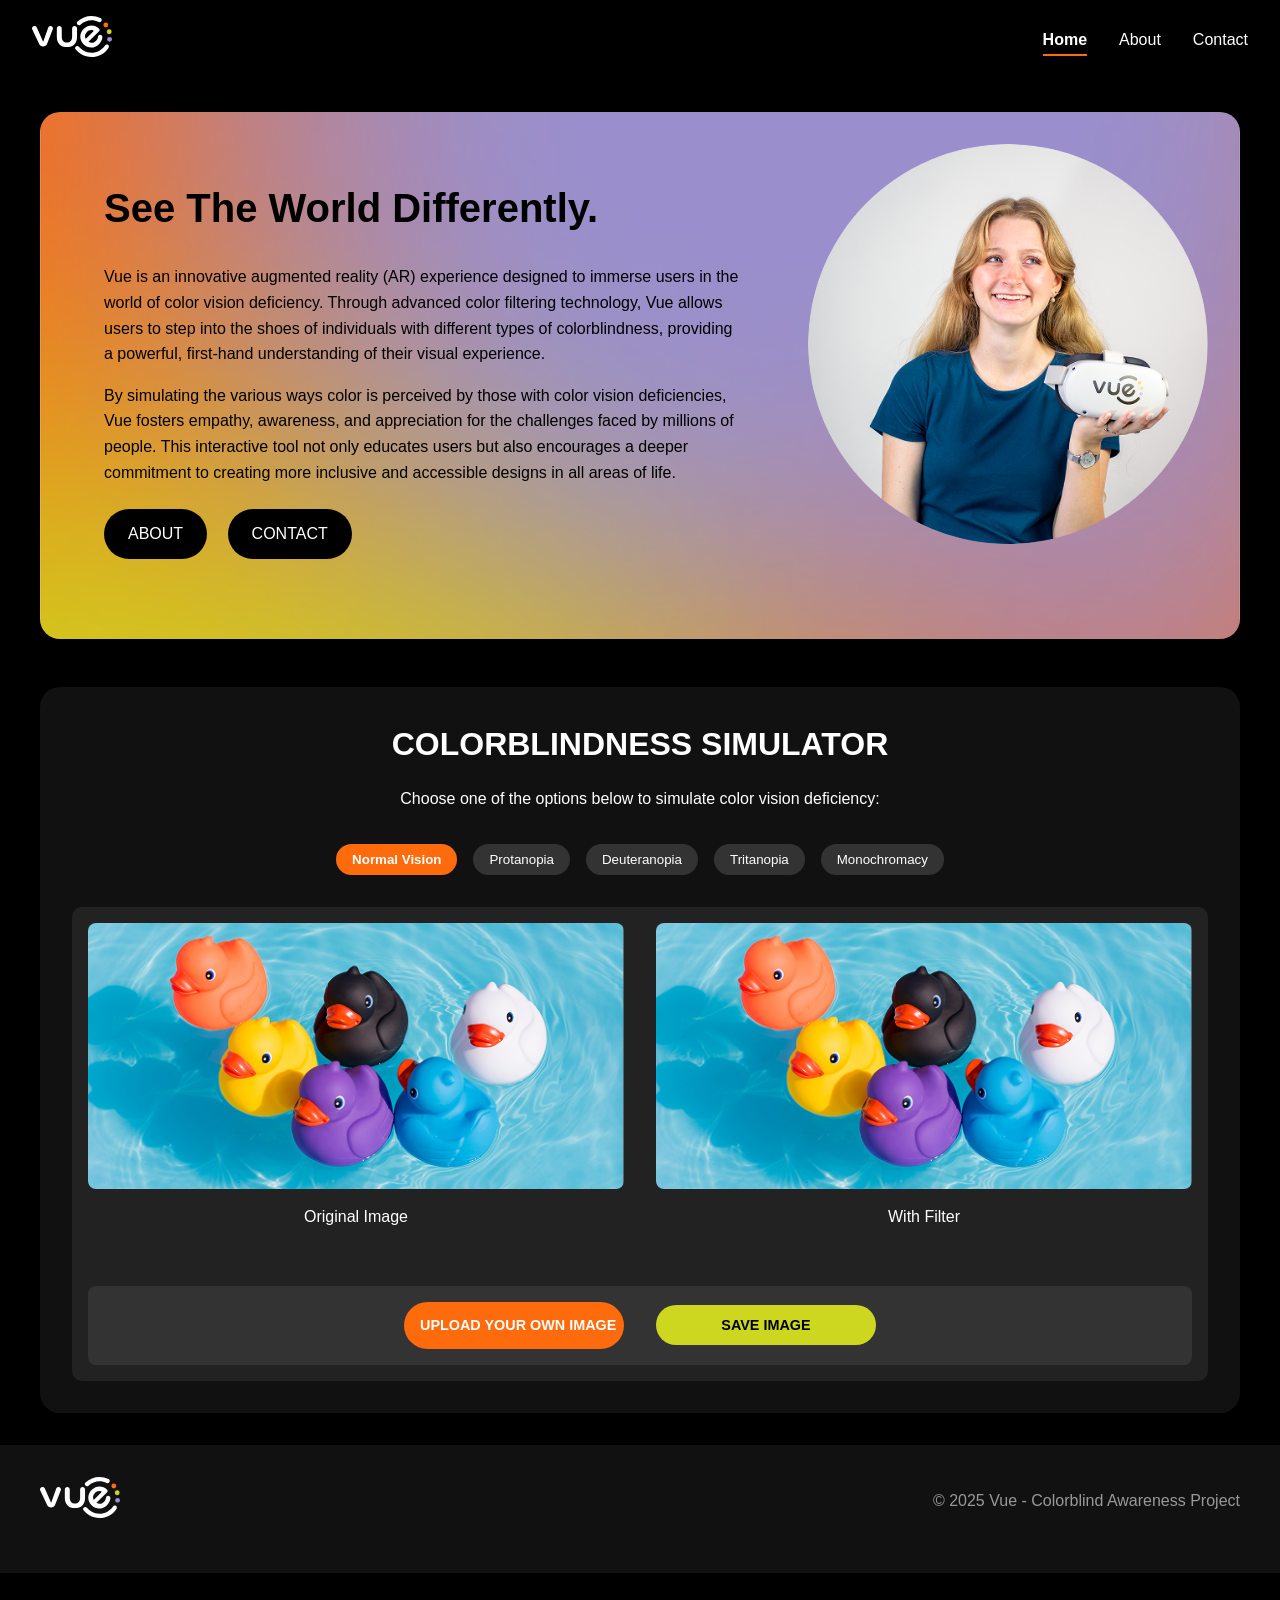
<file: index.html>
<!DOCTYPE html>
<html lang="en">
<head>
    <meta charset="UTF-8">
    <meta name="viewport" content="width=device-width, initial-scale=1.0">
    <title>Vue - Colorblind Awareness</title>
    <link rel="stylesheet" href="styles.css">
    <link rel="preconnect" href="https://fonts.googleapis.com">
    <link rel="preconnect" href="https://fonts.gstatic.com" crossorigin>
    <link href="https://fonts.googleapis.com/css2?family=Poppins:wght@400;500;600;700&display=swap" rel="stylesheet">
    <link href="https://fonts.cdnfonts.com/css/all-round-gothic" rel="stylesheet">
    <link href="https://fonts.cdnfonts.com/css/futura-pt" rel="stylesheet">
</head>
<body>
    <header>
        <div class="logo">
            <a href="index.html">
                <img src="Vue.svg" alt="Vue Logo">
            </a>
        </div>
        <nav>
            <ul>
                <li><a href="index.html" class="active">Home</a></li>
                <li><a href="about.html">About</a></li>
                <li><a href="contact.html">Contact</a></li>
            </ul>
        </nav>
    </header>

    <main>
        <!-- Home Page -->
        <section class="page active home-page">
            <div class="hero-container">
                <div class="hero-content">
                    <h1>See The World Differently.</h1>
                    <p>Vue is an innovative augmented reality (AR) experience designed to immerse users in the world of color vision deficiency. Through advanced color filtering technology, Vue allows users to step into the shoes of individuals with different types of colorblindness, providing a powerful, first-hand understanding of their visual experience.</p>
                    
                    <p>By simulating the various ways color is perceived by those with color vision deficiencies, Vue fosters empathy, awareness, and appreciation for the challenges faced by millions of people. This interactive tool not only educates users but also encourages a deeper commitment to creating more inclusive and accessible designs in all areas of life.</p>
                    
                    <div class="hero-buttons">
                        <a href="about.html" class="btn-primary">ABOUT</a>
                        <a href="contact.html" class="btn-primary">CONTACT</a>
                    </div>
                </div>
                <div class="hero-image">
                    <img src="greta_vue 1.png" alt="Person wearing VR headset" class="circular-image">
                </div>
            </div>
            
            <div class="simulator-section">
                <h2>COLORBLINDNESS SIMULATOR</h2>
                <p>Choose one of the options below to simulate color vision deficiency:</p>
                
                <div class="filter-controls">
                    <button class="filter-btn active" data-filter="normal">Normal Vision</button>
                    <button class="filter-btn" data-filter="protanopia">Protanopia</button>
                    <button class="filter-btn" data-filter="deuteranopia">Deuteranopia</button>
                    <button class="filter-btn" data-filter="tritanopia">Tritanopia</button>
                    <button class="filter-btn" data-filter="monochromacy">Monochromacy</button>
                </div>
                
                <div class="simulation-container" id="imageDemo">
                    <div class="simulation-images">
                        <div class="image-pair">
                            <div class="image-wrapper">
                                <img src="H_Img.png" alt="Original image" class="original-image">
                                <p>Original Image</p>
                            </div>
                            <div class="image-wrapper">
                                <img src="H_Img.png" alt="Filtered image" class="filtered-image">
                                <p>With Filter</p>
                            </div>
                        </div>
                    </div>
                    
                    <div class="simulator-actions">
                        <div class="upload-container">
                            <label for="imageUpload" class="upload-label">UPLOAD YOUR OWN IMAGE</label>
                            <input type="file" id="imageUpload" accept="image/*" class="file-input">
                        </div>
                        <button id="saveImage" class="save-btn">SAVE IMAGE</button>
                    </div>
                </div>
            </div>
        </section>
    </main>

    <footer>
        <div class="footer-content">
            <div class="footer-logo">
                <img src="Vue.svg" alt="Vue Logo" width="80">
            </div>
            <div class="footer-info">
                <p>&copy; 2025 Vue - Colorblind Awareness Project</p>
            </div>
        </div>
    </footer>

    <script src="script.js"></script>
</body>
</html>
</file>
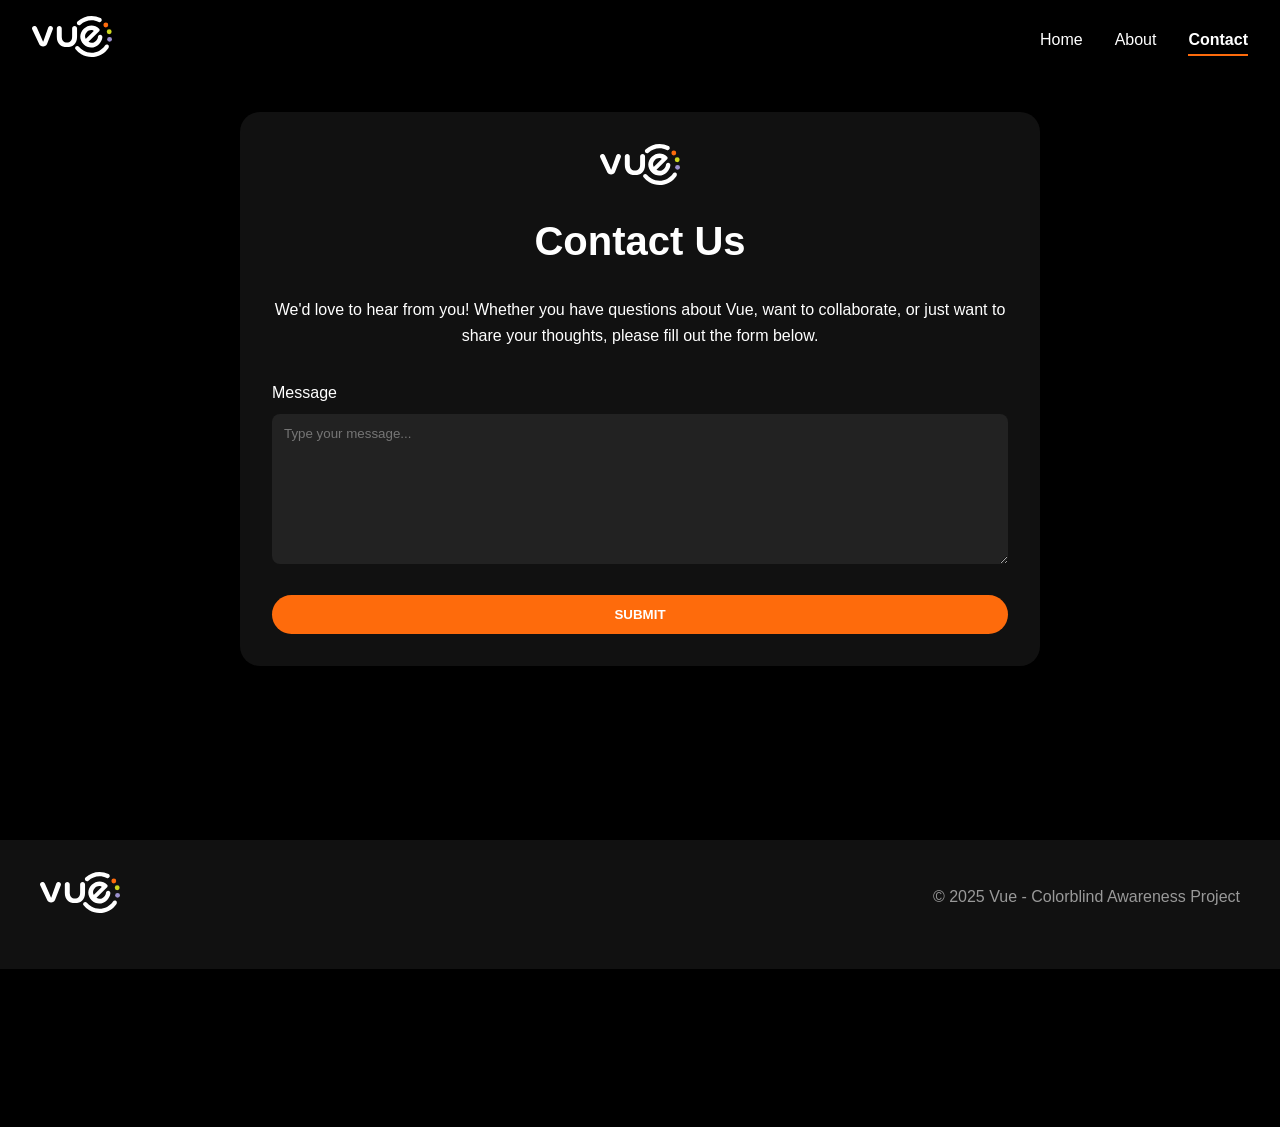
<file: contact.html>
<!DOCTYPE html>
<html lang="en">
<head>
    <meta charset="UTF-8">
    <meta name="viewport" content="width=device-width, initial-scale=1.0">
    <title>Contact - Vue Colorblind Awareness</title>
    <link rel="stylesheet" href="styles.css">
    <link rel="preconnect" href="https://fonts.googleapis.com">
    <link rel="preconnect" href="https://fonts.gstatic.com" crossorigin>
    <link href="https://fonts.googleapis.com/css2?family=Poppins:wght@400;500;600;700&display=swap" rel="stylesheet">
    <link href="https://fonts.cdnfonts.com/css/all-round-gothic" rel="stylesheet">
    <link href="https://fonts.cdnfonts.com/css/futura-pt" rel="stylesheet">
</head>
<body>
    <header>
        <div class="logo">
            <a href="index.html">
                <img src="Vue.svg" alt="Vue Logo" width="60" height="40">
            </a>
        </div>
        <nav>
            <ul>
                <li><a href="index.html">Home</a></li>
                <li><a href="about.html">About</a></li>
                <li><a href="contact.html" class="active">Contact</a></li>
            </ul>
        </nav>
    </header>

    <main>
        <!-- Contact Page -->
        <section class="page active contact-page">
            <div class="contact-container">
                <div class="contact-content">
                    <div class="contact-header">
                        <img src="Vue.svg" alt="Vue Logo" class="contact-logo">
                        <h1>Contact Us</h1>
                        <p>We'd love to hear from you! Whether you have questions about Vue, want to collaborate, or just want to share your thoughts, please fill out the form below.</p>
                    </div>
                    <div class="contact-form">
                        <form id="contactForm">
                            <div class="form-group">
                                <label for="message">Message</label>
                                <textarea id="message" name="message" class="message-area" placeholder="Type your message..." required></textarea>
                            </div>
                            <button type="submit" class="submit-btn">SUBMIT</button>
                        </form>
                    </div>
                </div>
            </div>
        </section>
    </main>

    <footer>
        <div class="footer-content">
            <div class="footer-logo">
                <img src="Vue.svg" alt="Vue Logo" width="80">
            </div>
            <div class="footer-info">
                <p>&copy; 2025 Vue - Colorblind Awareness Project</p>
            </div>
        </div>
    </footer>

    <script src="script.js"></script>
</body>
</html>
</file>
<file: styles.css>
/* Global Styles */
* {
    margin: 0;
    padding: 0;
    box-sizing: border-box;
}

body {
    font-family: 'Futura PT', 'Futura', sans-serif;
    line-height: 1.6;
    color: #FFFFFF;
    background-color: #000000;
}

a {
    text-decoration: none;
    color: inherit;
}

ul {
    list-style: none;
}

h1, h2, h3 {
    font-family: 'All Round Gothic', sans-serif;
    margin-bottom: 1.5rem;
    font-weight: 700;
}

h1 {
    font-size: 2.5rem;
}

h2 {
    font-size: 2rem;
}

h3 {
    font-size: 1.5rem;
}

p {
    margin-bottom: 1rem;
}

/* Header Styles */
header {
    display: flex;
    justify-content: space-between;
    align-items: center;
    padding: 1rem 2rem;
    background-color: #000000;
    position: sticky;
    top: 0;
    z-index: 100;
}

.logo {
    display: flex;
    align-items: center;
}

.logo img {
    width: 80px;
    height: auto;
}

nav ul {
    display: flex;
    gap: 2rem;
}

nav a {
    font-weight: 300;
    padding: 0.5rem 0;
    position: relative;
    transition: all 0.3s;
}

nav a:hover {
    font-weight: 600;
}

nav a.active {
    font-weight: 600;
}

nav a.active::after {
    content: '';
    position: absolute;
    bottom: 0;
    left: 0;
    width: 100%;
    height: 2px;
    background-color: #FE6B0C;
}

/* Main Content Styles */
main {
    min-height: calc(100vh - 140px);
}

.page {
    padding: 2rem;
}

/* Button Styles */
.btn-primary {
    display: inline-block;
    padding: 0.75rem 1.5rem;
    background-color: #000000;
    color: #FFFFFF;
    border: none;
    border-radius: 25px;
    font-weight: 500;
    cursor: pointer;
    transition: opacity 0.3s;
    font-family: 'Futura PT', 'Futura', sans-serif;
    text-align: center;
    margin-right: 1rem;
    margin-bottom: 1rem;
}

.btn-primary:hover {
    opacity: 0.9;
}

/* Home Page Styles */
.home-page {
    background-color: #000000;
}

.hero-container {
    display: flex;
    flex-wrap: wrap;
    align-items: flex-start;
    justify-content: space-between;
    max-width: 1200px;
    margin: 0 auto 3rem;
    padding: 2rem;
    border-radius: 20px;
    color: #000000;
    background-image: url('Frame 36353 1.png');
    background-size: cover;
    background-position: center;
}

.hero-content {
    flex: 1;
    min-width: 300px;
    padding: 2rem;
    margin-right: 2rem;
}

.hero-image {
    flex: 0 0 400px;
    display: flex;
    justify-content: center;
    align-items: center;
    height: 100%;
}

.circular-image {
    width: 400px;
    height: 400px;
    border-radius: 50%;
    object-fit: cover;
}

.hero-buttons {
    margin-top: 1.5rem;
}

/* Simulator Section */
.simulator-section {
    max-width: 1200px;
    margin: 0 auto;
    padding: 2rem;
    background-color: #111;
    border-radius: 20px;
}

.simulator-section h2 {
    text-align: center;
    margin-bottom: 1rem;
    color: #FFFFFF;
}

.simulator-section p {
    text-align: center;
    margin-bottom: 2rem;
}

.filter-controls {
    display: flex;
    flex-wrap: wrap;
    justify-content: center;
    gap: 1rem;
    margin-bottom: 2rem;
}

.filter-btn {
    padding: 0.5rem 1rem;
    background-color: #333;
    color: #FFFFFF;
    border: none;
    border-radius: 25px;
    cursor: pointer;
    transition: all 0.3s;
    font-family: 'Futura PT', 'Futura', sans-serif;
    font-weight: 500;
}

.filter-btn:hover {
    background-color: #444;
}

.filter-btn.active {
    background-color: #FE6B0C;
    color: #FFFFFF;
    font-weight: bold;
}

.simulation-container {
    background-color: #222;
    border-radius: 10px;
    overflow: hidden;
    padding: 1rem;
}

.simulation-images {
    margin-bottom: 1.5rem;
}

.image-pair {
    display: flex;
    flex-wrap: wrap;
    justify-content: center;
    gap: 2rem;
}

.image-wrapper {
    flex: 1;
    min-width: 300px;
    text-align: center;
}

.image-wrapper img {
    width: 100%;
    height: auto;
    border-radius: 8px;
    margin-bottom: 0.5rem;
}

.simulator-actions {
    display: flex;
    justify-content: center;
    align-items: center;
    gap: 2rem;
    padding: 1rem;
    background-color: #333;
    border-radius: 8px;
}

.upload-container {
    text-align: center;
}

.upload-label {
    display: inline-block;
    padding: 0.75rem 1rem;
    background-color: #FE6B0C;
    color: #FFFFFF;
    border-radius: 25px;
    cursor: pointer;
    transition: opacity 0.3s;
    font-weight: 600;
    font-family: 'Futura PT', 'Futura', sans-serif;
    width: 220px;
    text-align: center;
    text-transform: uppercase;
    white-space: nowrap;
    font-size: 0.9rem;
}

.upload-label:hover {
    opacity: 0.9;
}

.file-input {
    display: none;
}

.save-btn {
    padding: 0.75rem 1rem;
    background-color: #CDD71F;
    color: #000000;
    border: none;
    border-radius: 25px;
    font-weight: 600;
    cursor: pointer;
    transition: opacity 0.3s;
    font-family: 'Futura PT', 'Futura', sans-serif;
    width: 220px;
    text-transform: uppercase;
    font-size: 0.9rem;
    text-align: center;
}

.save-btn:hover {
    opacity: 0.9;
}

/* About Page Styles */
.about-page {
    background-color: #000000;
}

.about-hero {
    display: flex;
    flex-wrap: wrap;
    align-items: flex-start;
    justify-content: space-between;
    max-width: 1200px;
    margin: 0 auto 3rem;
    padding: 2rem 2rem 2rem 2rem;
}

.about-hero-content {
    flex: 1;
    min-width: 300px;
    max-width: 60%;
    padding-right: 2rem;
}

.about-hero-image {
    flex: 0 0 40%;
    display: flex;
    justify-content: flex-end;
    align-items: flex-start;
    padding-right: 0;
}

.about-image {
    max-width: 100%;
    height: auto;
    border-radius: 10px;
}

/* Colorblindness Types Section */
.colorblindness-types {
    max-width: 1200px;
    margin: 0 auto 3rem;
}

.type-dropdown {
    margin-bottom: 1rem;
    border-radius: 4px;
    overflow: hidden;
}

.type-header {
    display: flex;
    justify-content: space-between;
    align-items: center;
    padding: 1rem;
    background-color: #111;
    cursor: pointer;
}

.type-header h3 {
    margin: 0;
    color: #FFFFFF;
}

.dropdown-toggle {
    background-color: #FE6B0C;
    color: #FFFFFF;
    border: none;
    border-radius: 50%;
    width: 30px;
    height: 30px;
    font-size: 1.2rem;
    display: flex;
    align-items: center;
    justify-content: center;
    cursor: pointer;
    transition: transform 0.3s;
}

.dropdown-toggle:hover {
    opacity: 0.9;
}

.dropdown-toggle.active {
    transform: rotate(45deg);
}

.type-content {
    background-color: #222;
    padding: 0;
    max-height: 0;
    overflow: hidden;
    transition: max-height 0.3s ease-in-out;
    height: auto;
    position: relative;
}

.type-content p {
    padding: 0 1rem;
    margin: 0;
    opacity: 0;
    transition: opacity 0.3s ease-in-out;
}

.type-content.active {
    padding: 1rem 0;
    max-height: 300px;
}

.type-content.active p {
    opacity: 1;
}

/* Pilestone Section */
.pilestone-section {
    display: flex;
    flex-wrap: wrap;
    align-items: flex-start;
    justify-content: space-between;
    max-width: 1200px;
    margin: 3rem auto;
    padding: 2rem;
    background-color: #111;
    border-radius: 20px;
}

.pilestone-header {
    width: 100%;
    display: flex;
    justify-content: flex-start;
    margin-bottom: 2rem;
    align-items: flex-start;
}

.pilestone-header img {
    width: 80px;
    height: auto;
}

.pilestone-content {
    flex: 1;
    min-width: 300px;
    max-width: 60%;
    margin-right: 2rem;
}

.pilestone-content h3 {
    margin-top: 1.5rem;
    margin-bottom: 1rem;
}

.pilestone-image {
    flex: 0 0 300px;
    display: flex;
    justify-content: flex-end;
    align-items: flex-start;
}

.pilestone-img {
    max-width: 100%;
    height: auto;
    border-radius: 10px;
}

/* Video Section */
.video-section {
    max-width: 800px;
    margin: 3rem auto;
    text-align: center;
}

.video-section video {
    width: 100%;
    border-radius: 10px;
    box-shadow: 0 5px 15px rgba(0, 0, 0, 0.3);
}

/* Team Section */
.team-section {
    max-width: 1200px;
    margin: 3rem auto;
    padding: 2rem;
    background-color: #111;
    border-radius: 20px;
    text-align: center;
}

.team-header {
    text-align: center;
    margin-bottom: 2rem;
}

.team-members {
    display: grid;
    grid-template-columns: repeat(auto-fit, minmax(200px, 1fr));
    gap: 2rem;
    max-width: 1000px;
    margin: 0 auto;
}

.team-member {
    text-align: center;
}

.team-member h3 {
    font-size: 1.3rem;
    color: #FFFFFF;
}

/* Contact Page Styles */
.contact-page {
    background-color: #000000;
}

.contact-container {
    display: flex;
    flex-wrap: wrap;
    max-width: 800px;
    margin: 0 auto;
    background-color: #111;
    border-radius: 20px;
    overflow: hidden;
    color: #FFFFFF;
}

.contact-content {
    flex: 1;
    width: 100%;
    padding: 2rem;
}

.contact-header {
    margin-bottom: 2rem;
    text-align: center;
}

.contact-logo {
    width: 80px;
    height: auto;
    margin-bottom: 1rem;
}

.contact-form {
    width: 100%;
}

.form-group {
    margin-bottom: 1.5rem;
}

.form-group label {
    display: block;
    margin-bottom: 0.5rem;
    font-weight: 500;
}

.form-group input,
.form-group textarea {
    width: 100%;
    padding: 0.75rem;
    border: none;
    border-radius: 8px;
    background-color: #222;
    color: #FFFFFF;
    font-family: inherit;
}

.message-area {
    min-height: 150px;
    resize: vertical;
}

.submit-btn {
    padding: 0.75rem 1.5rem;
    background-color: #FE6B0C;
    color: #FFFFFF;
    border: none;
    border-radius: 25px;
    font-weight: bold;
    cursor: pointer;
    transition: background-color 0.3s;
    width: 100%;
    text-align: center;
    font-family: 'Futura PT', 'Futura', sans-serif;
}

.submit-btn:hover {
    opacity: 0.9;
}

.contact-image {
    flex: 1;
    min-width: 300px;
    display: flex;
    align-items: center;
    justify-content: center;
    padding: 2rem;
}

.contact-hero-image {
    max-width: 100%;
    height: auto;
    border-radius: 10px;
}

/* Footer Styles */
footer {
    background-color: #111;
    padding: 2rem;
}

.footer-content {
    display: flex;
    flex-wrap: wrap;
    align-items: center;
    justify-content: space-between;
    max-width: 1200px;
    margin: 0 auto;
}

.footer-logo {
    margin-bottom: 1rem;
}

.footer-info {
    color: #999;
}

/* Colorblindness Filters */
.protanopia {
    filter: url('#protanopia-filter');
}

.deuteranopia {
    filter: url('#deuteranopia-filter');
}

.tritanopia {
    filter: url('#tritanopia-filter');
}

.monochromacy {
    filter: url('#monochromacy-filter');
}

/* SVG Filters for Colorblindness Simulation */
.svg-filters {
    position: absolute;
    width: 0;
    height: 0;
}

/* Responsive Styles */
@media (max-width: 768px) {
    .hero-container {
        flex-direction: column;
        text-align: center;
    }
    
    .hero-content {
        margin-right: 0;
        margin-bottom: 2rem;
    }
    
    .hero-image {
        justify-content: center;
    }
    
    .contact-container {
        flex-direction: column;
    }
    
    .contact-image {
        order: -1;
    }
    
    header {
        padding: 1rem;
    }
    
    nav ul {
        gap: 1rem;
    }
    
    .page {
        padding: 1rem;
    }
}

@media (max-width: 480px) {
    h1 {
        font-size: 2rem;
    }
    
    h2 {
        font-size: 1.5rem;
    }
    
    .filter-controls {
        flex-direction: column;
        align-items: center;
    }
    
    .filter-btn {
        width: 100%;
        text-align: center;
    }
    
    .image-pair {
        flex-direction: column;
    }
    
    nav ul {
        gap: 0.5rem;
    }
}
</file>
